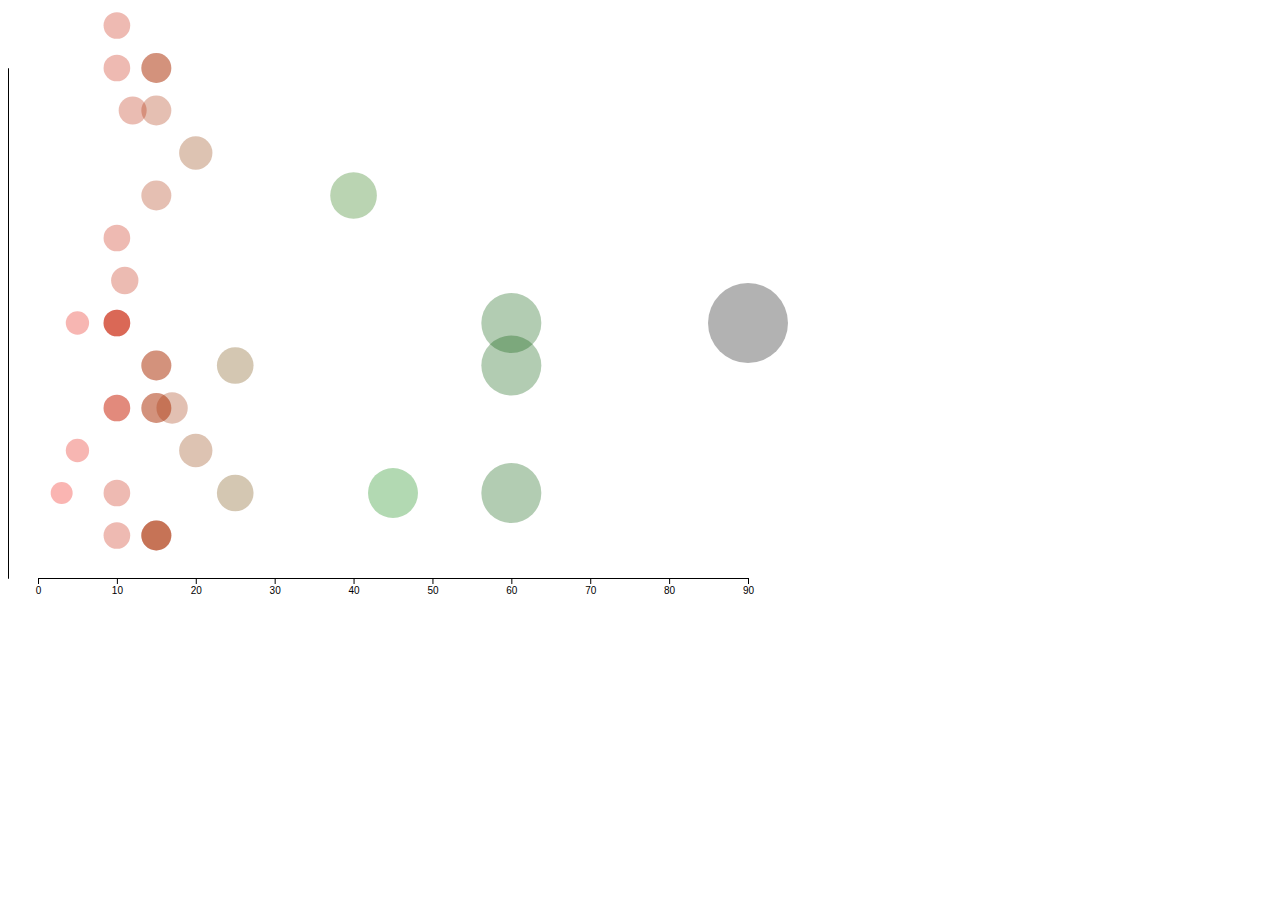
<file: index.html>
<!DOCTYPE html>
<html lang="en">
	<head>
		<meta charset="utf-8">
		<title>D3: Time axis, prettier</title>
		<script type="text/javascript" src="../d3.js"></script>
		<style type="text/css">
			/* No style rules here yet */	

			.axis path,
			.axis line{
				fill: none;
				stroke : black;
				shape-rendering: crispEd;
			}	
			.axis text{
				font-family: sans-serif;
				font-size: 11px;
				fill:red;
			}
		</style>
	</head>
	<body>
		<div id="working"></div>
		<script type="text/javascript">

		 d3.csv("inClassSurveyData.csv", function(data){
		 	drawWork(data)
		 })
		 
		 
		 function drawWork(data){
		  //console.log(data)
		 
		 var w = 800
		 var h = 600
		 var svg =d3.select("body")
		            .append("svg")
		            .attr("width",w)
		            .attr("height",h)           

		 var padding = 30
		 

		//create scale function
		 var xScale = d3.scaleLinear()
		                 .domain([0,90])
		                 .range([padding,w-padding*2])

         var yScale = d3.scaleLinear()
		                 .domain([0,12])
		                 .range([h-padding,padding*2])

		 var rScale = d3.scaleLinear()
		                 .domain([0,90])  
		                 .range([10,40])              
		 
		 var cScale = d3.scaleLinear()
		                 .domain([0,45,90])
		                 .range(["red","green","black"])


		 //define x axis
		 var xAxis = d3.axisBottom()
		               .scale(xScale); 

		 var yAxis = d3.axisLeft()
		               .scale(yScale);
		                                                 
		 
		 
		     svg.selectAll("circle")
		        .data(data)
		        .enter()
		        .append("circle")
		        .attr("cx", function(d,i){
					return xScale(d.work)
					//console,log("this is number"+1)
					//console.log(d)
					
		        	//console,log(d.commute)
		        })
				.attr("cy", function(d,i){
					return yScale(d.birth)
				}
			       
				)
				
				.attr("r",function(d,i){
					return rScale(d.work)
				})
				.style("fill",function(d,i){
					return cScale(d.work)
				})
				.style("opacity",.3)

				//define x asis
			 svg.append("g")
                .attr("work","axis")
                .attr("transform","translate(0,"+(h-padding)+")")
               
                .call(xAxis);


             svg.append("g")
                .attr("birth","axis")
                .attr("transform","translate("+padding+"),0)")
                .call(yAxis);


            }
       
             
			



			
		</script>
	</body>
</html>
</file>
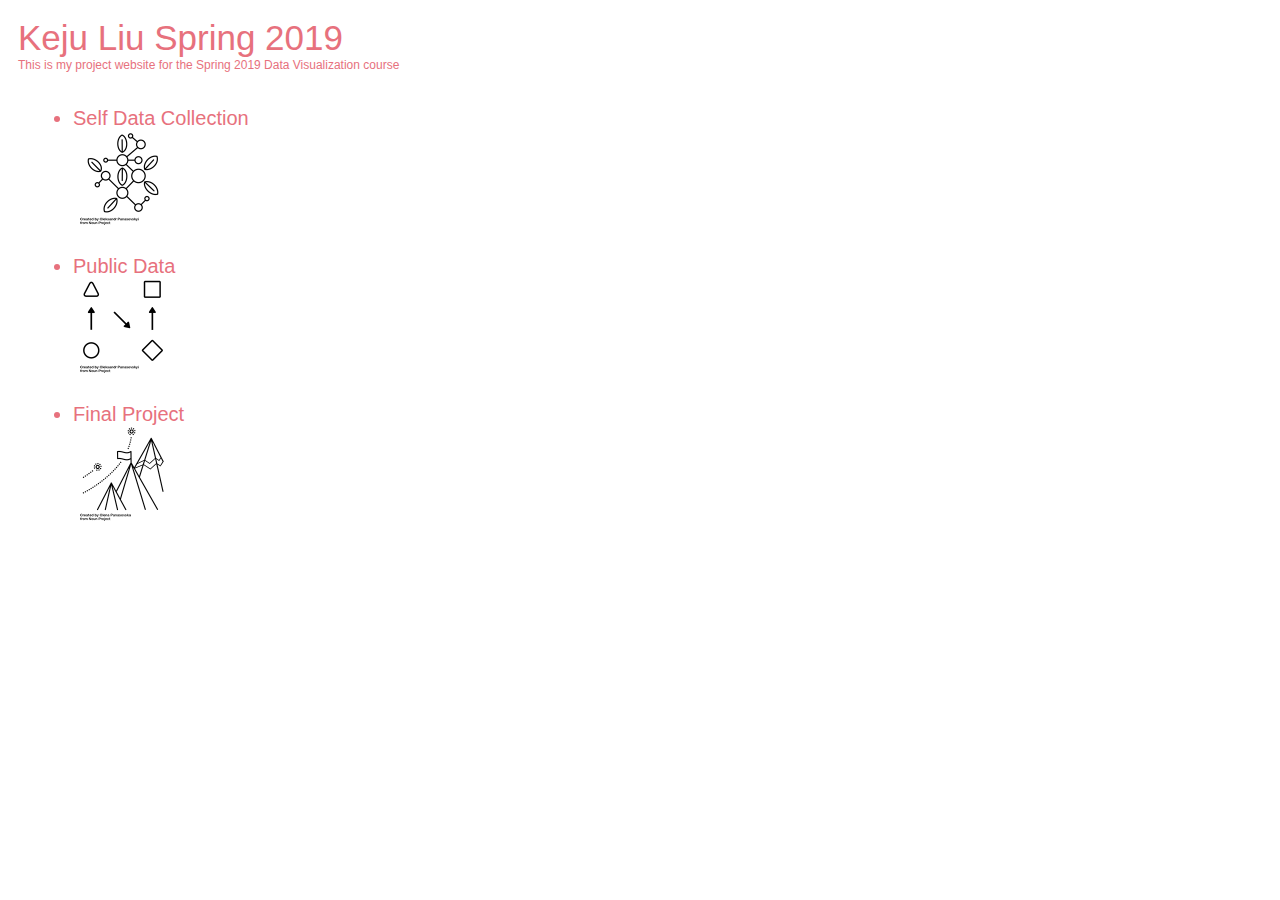
<file: 01_intro_web/index.html>
<!DOCTYPE html>
<html lang="en">
    <head>
        <meta charset="utf-8">
        <title>Keju DataVis</title>    
		<link rel="stylesheet" type="text/css" href="css/style.css">  
		  
    </head>
    <body>
       
       <div id="title">
       	        Keju Liu Spring 2019
       </div>
	   
	   <div id="subtitle">
	   	        This is my project website for the Spring 2019 Data Visualization course
	   </div>
	   
	   <div id="content">
	   	   <ul>
			   <li>Self Data Collection<br/>
				   <img src="img/1.png" style="width:100px;height:100px"></li>
			   <li>Public Data<br/>
				   <img src="img/2.png" style="width:100px;height:100px"></li>
			   <li>Final Project<br/>
				   <img src="img/3.png" style="width:100px;height:100px"></li>
		   </ul>
	   </div>
	   
    </body>
</html>
</file>
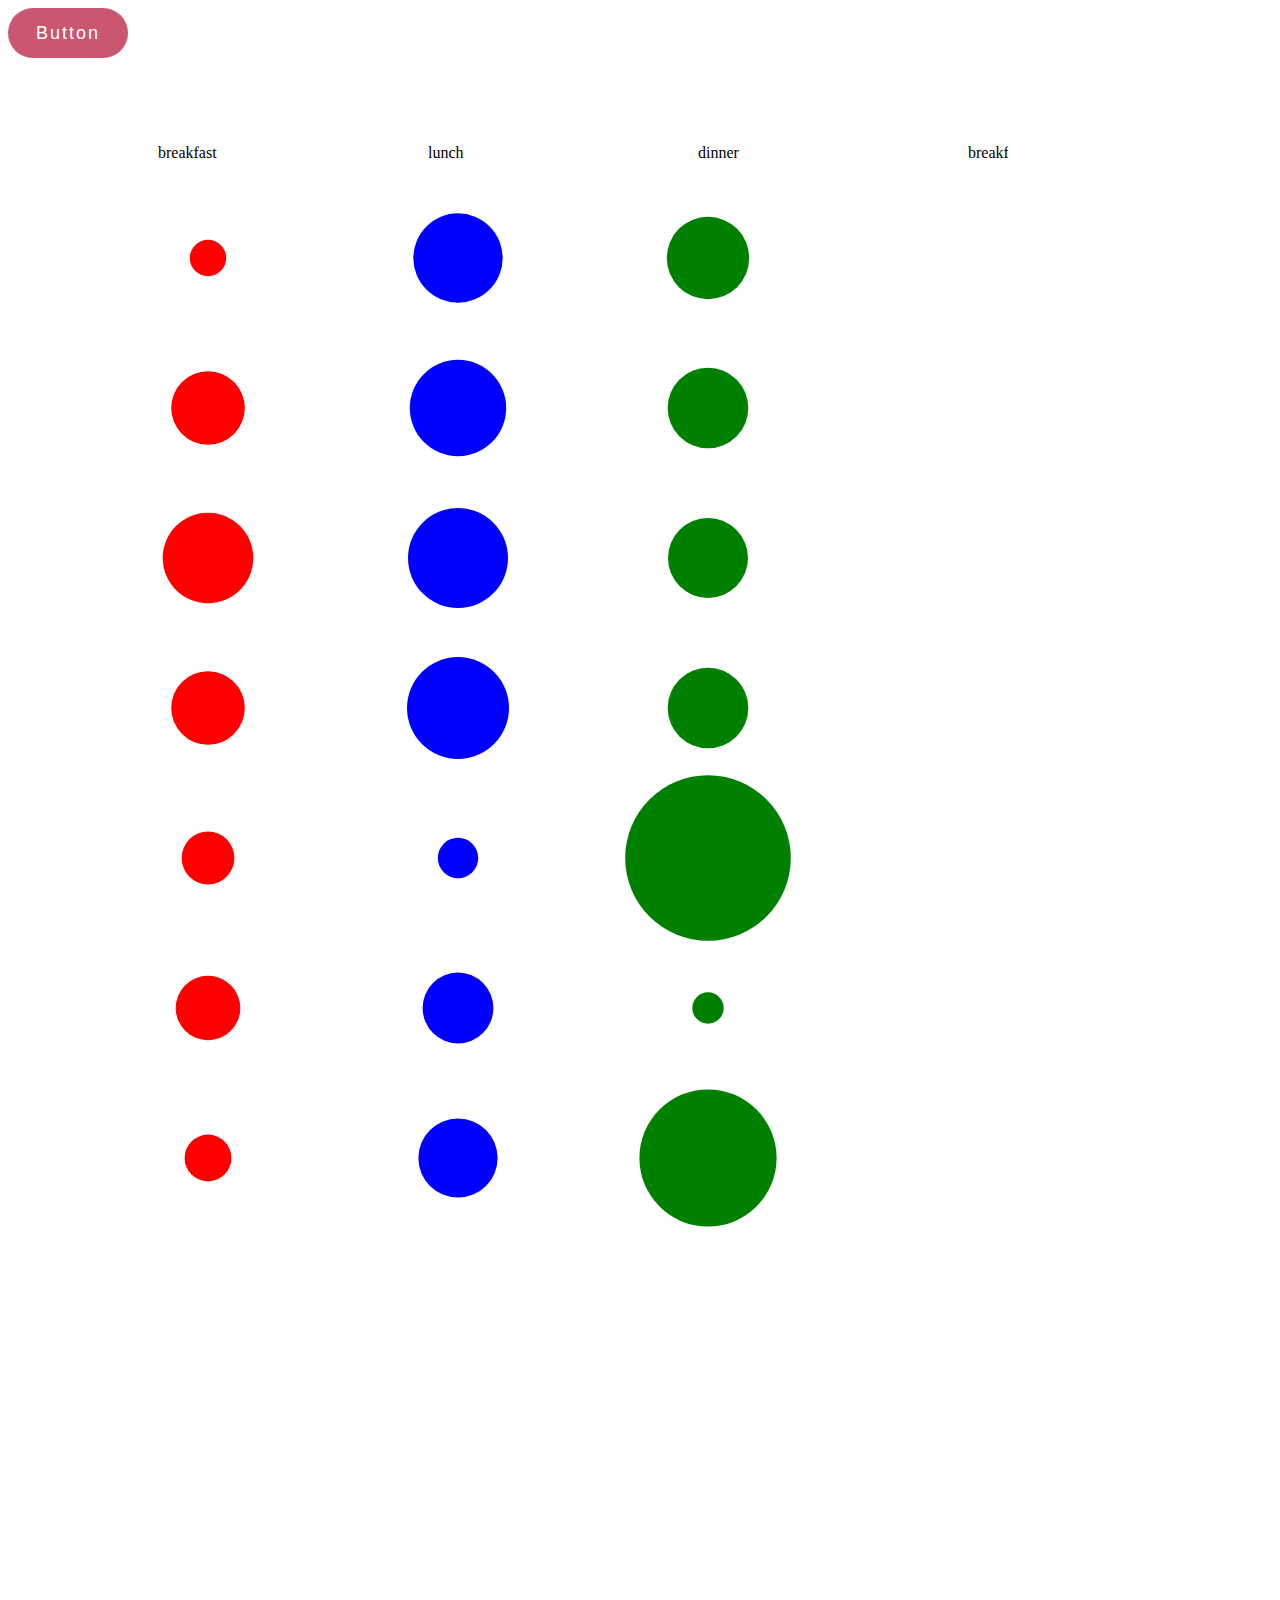
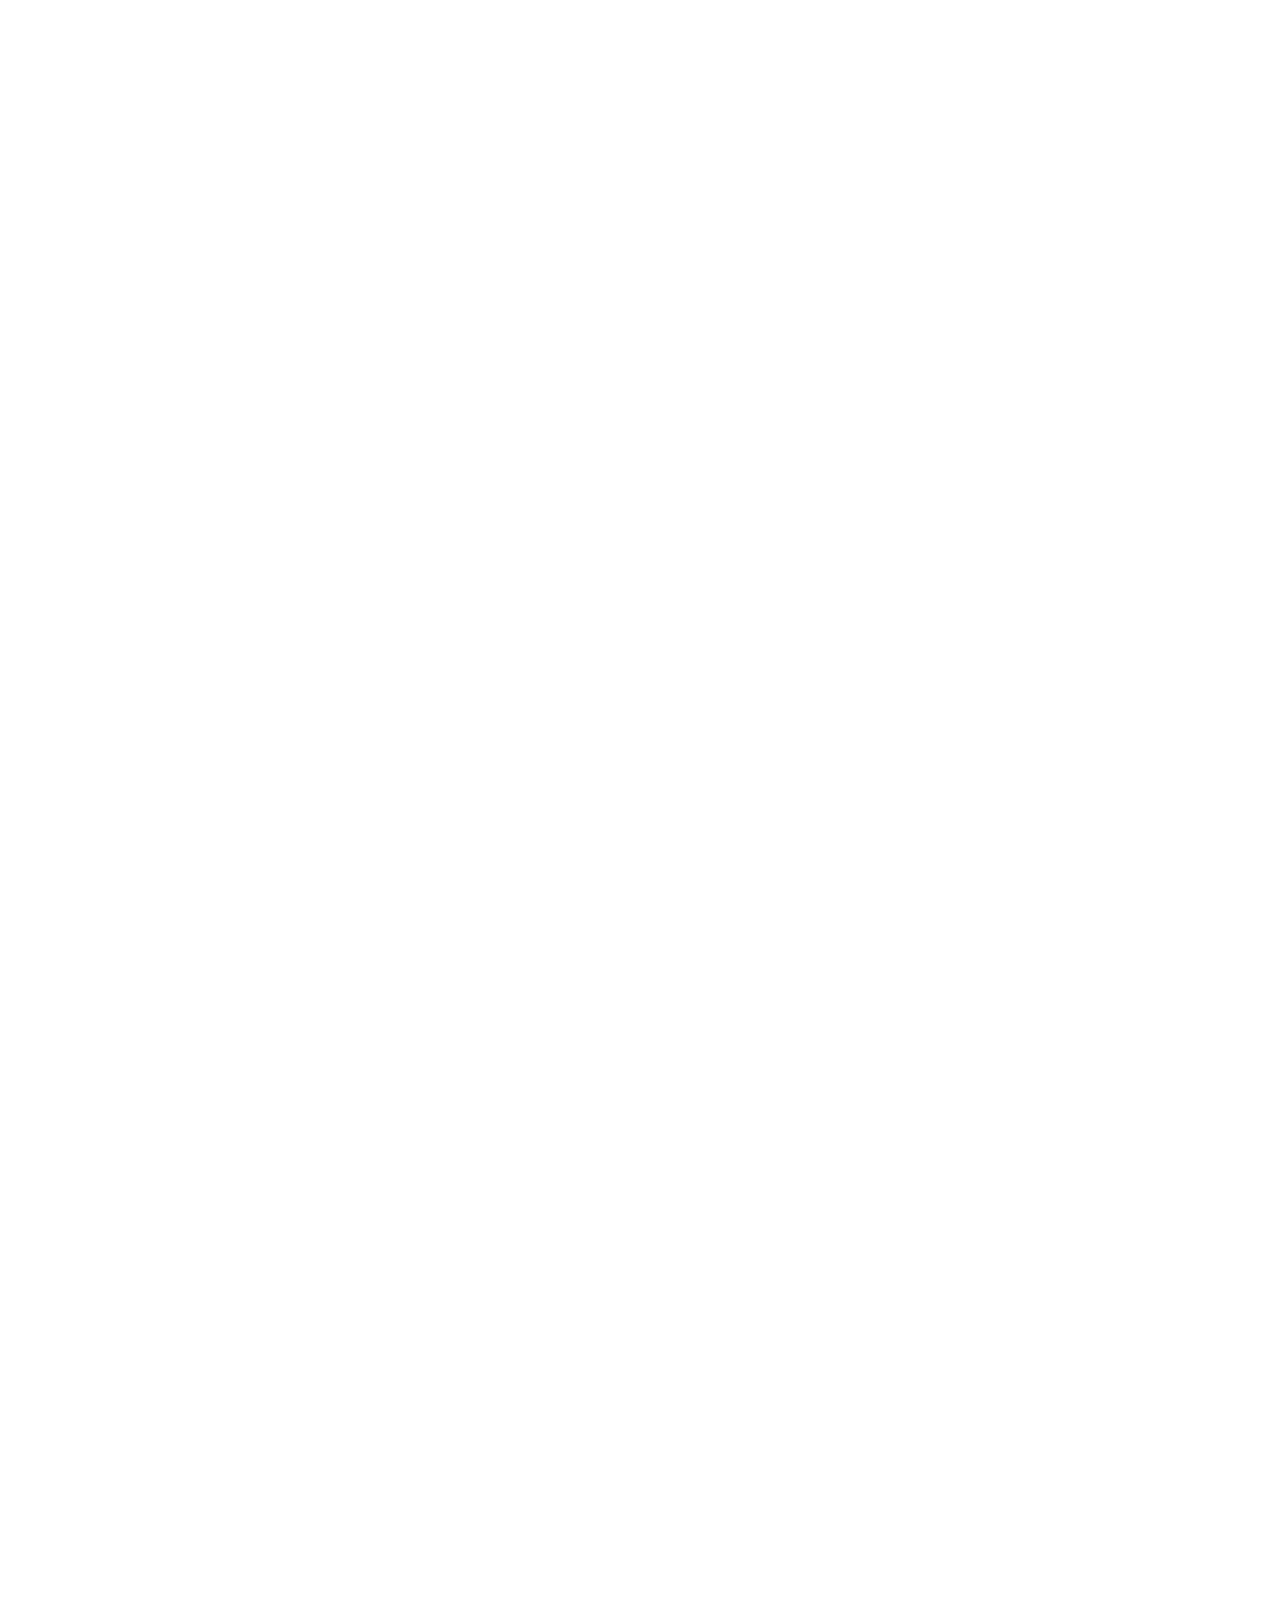
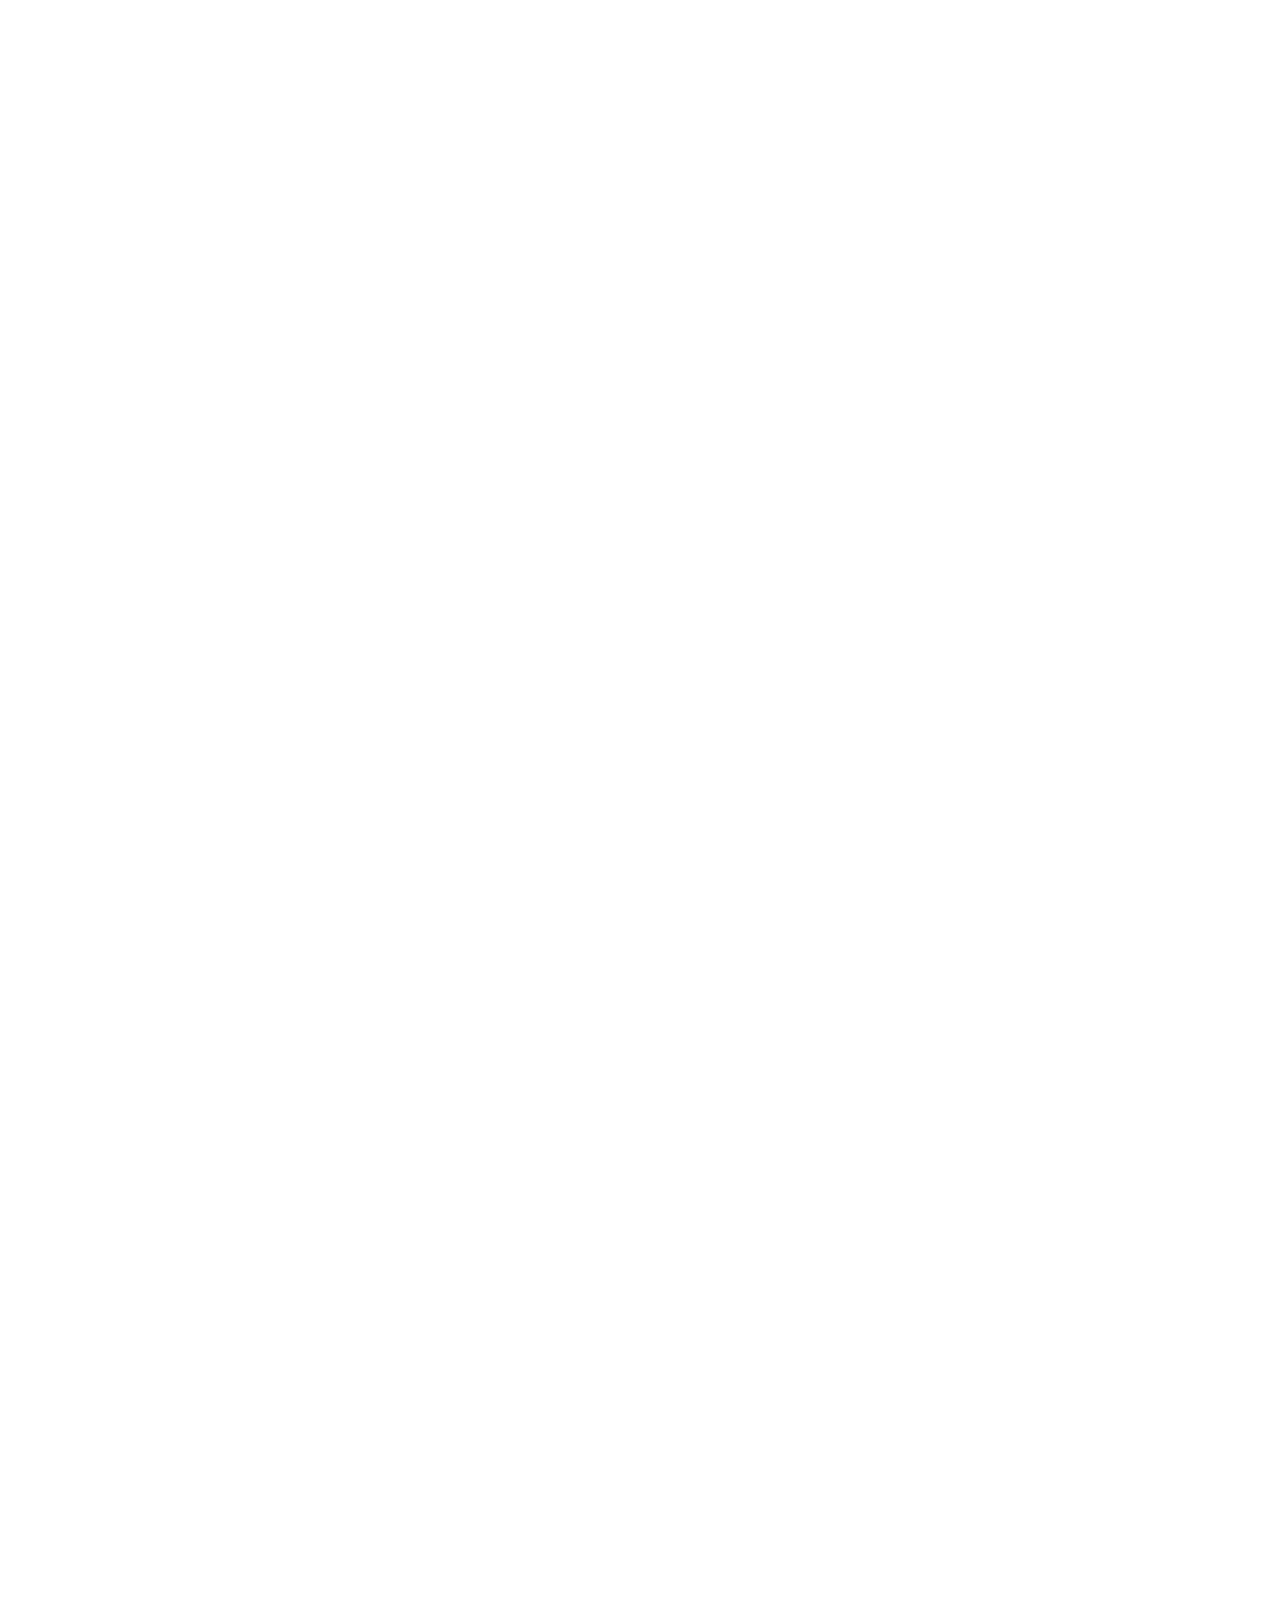
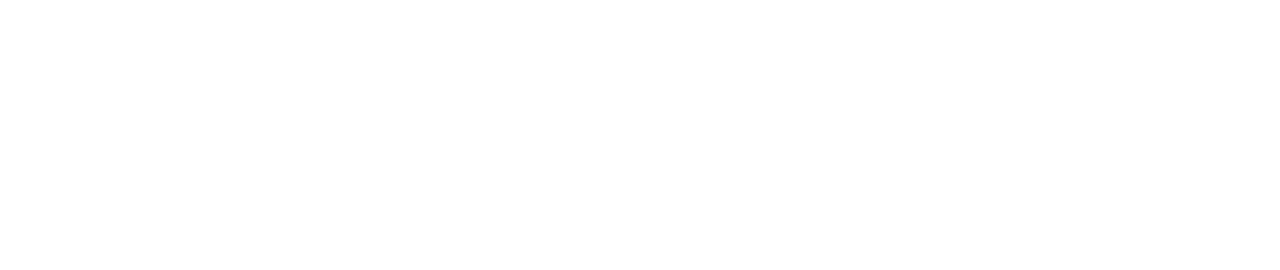
<file: assignment1/index.html>
<!DOCTYPE html>
   <html lang="en">
   	<head>
   		<meta charset="utf-8">
   		<title>D3: A simple scatterplot with value labels</title>
   		<script type="text/javascript" src="../d3.js"></script>
   		<style type="text/css">
		
			#button{
		        font-family:helvetica;
                font-size:18px;
                color:#ffffff;
                text-align:center;
                padding:15px;
                background-color:#ca5670;
                width:90px;
                height:20px;
                border-radius:40px;
                letter-spacing:2px;
                cursor:pointer;<a href="26 my assignment2 20190219 copy.html" id="" title="26 my assignment2 20190219 copy">26 my assignment2 20190219 copy</a>
			}
			  
     </style>

    </head>
    <body>
		<div id="button">Button</div>
		
		
        <script typ="text/javascript">
			var dataset = [[18.2,200,200],[44.7,450,200],[41.2,700,200],
		                   [36.8,200,350],[48.2,450,350],[40.3,700,350],
			               [45.3,200,500],[50,450,500],[40,700,500],
			               [36.8,200,650],[51,450,650],[40.3,700,650],
			               [26.4,200,800],[20.2,450,800],[82.8,700,800],
			               [32.3,200,950],[35.4,450,950],[15.7,700,950],
			               [23.4,200,1100],[39.6,450,1100],[68.6,700,1100],
		                   ];
			//console.log(dataset)
			
			var width =1000
			var height =5000
			
			var svg = d3.select("body")
			            .append("svg")
			            .attr("width",width)
			            .attr("height",height)
			
		    svg.selectAll("circle")
			   .data(dataset)
			   .enter()
			   .append("circle")
			   .attr("cx",function(d,i){
			   	return d[1]
			   })
			   .attr("cy",function(d,i){
				 return d[2]
			   })
			   .attr("r",function(d){
			   	return d[0]
			   })
			  
			   
			   .attr("fill",function(d,i){
			   				   if (d[1]<201){
			   				   	return "red"
			   				   }else if (d[1]<451){
			   					   return "blue"
			   				   }
			   					   else{
 									   return "green"
 								   }
			   				   })
			   
			svg.selectAll("text")
			   .data(dataset)
			   .enter()
			   .append("text")
               .text(function(d,i){
				   if (d[1]<201){
				   	return "breakfast"
				   }else if (d[1]<451){
					   return "lunch"
				   }
					   else{
				   	return "dinner"
				   }
               })
			   .attr("x",function(d,i){
			   			   	return i*270+150
			   			   })
			   .attr("y",height/50)
			

			    d3.select("#button")
	              .on("mouseover",function(){
	              	d3.select(this)
					  .transition()
					  .duration(1000)
					  .style("background-color", "#638ccc")
					  
			        d3.selectAll("circle")
				      .transition()
				      .duration(500)
				      .attr("cx",function(){
					    return Math.random()*width
				       })
				      .attr("cy",function(){
				      return Math.random()*width
				       })
	               })
				  .on("mouseout",function(){
				  	d3.select(this)
					  .transition()
					  .duration(500)
					  .style("background-color","#ca5670")
				  })




				      
		</script>
				  
				 
	</body>
</html>
</file>
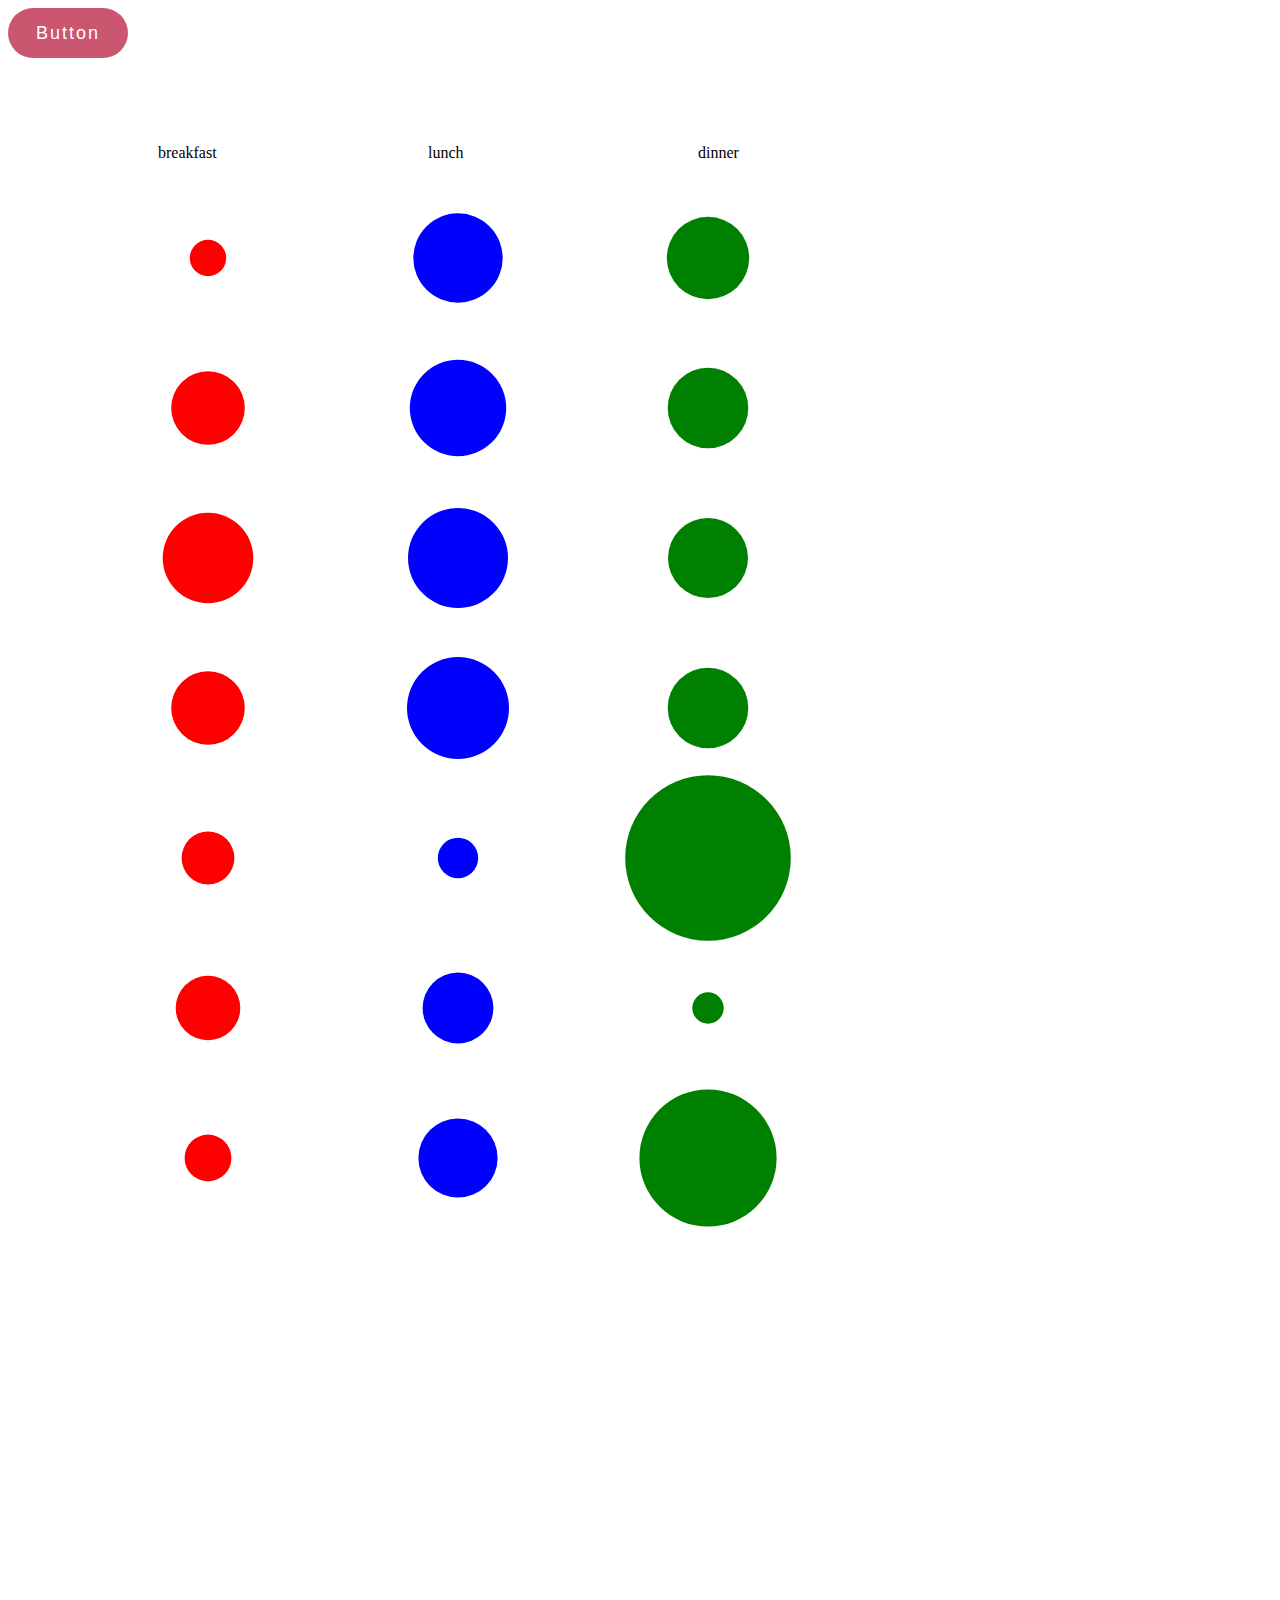
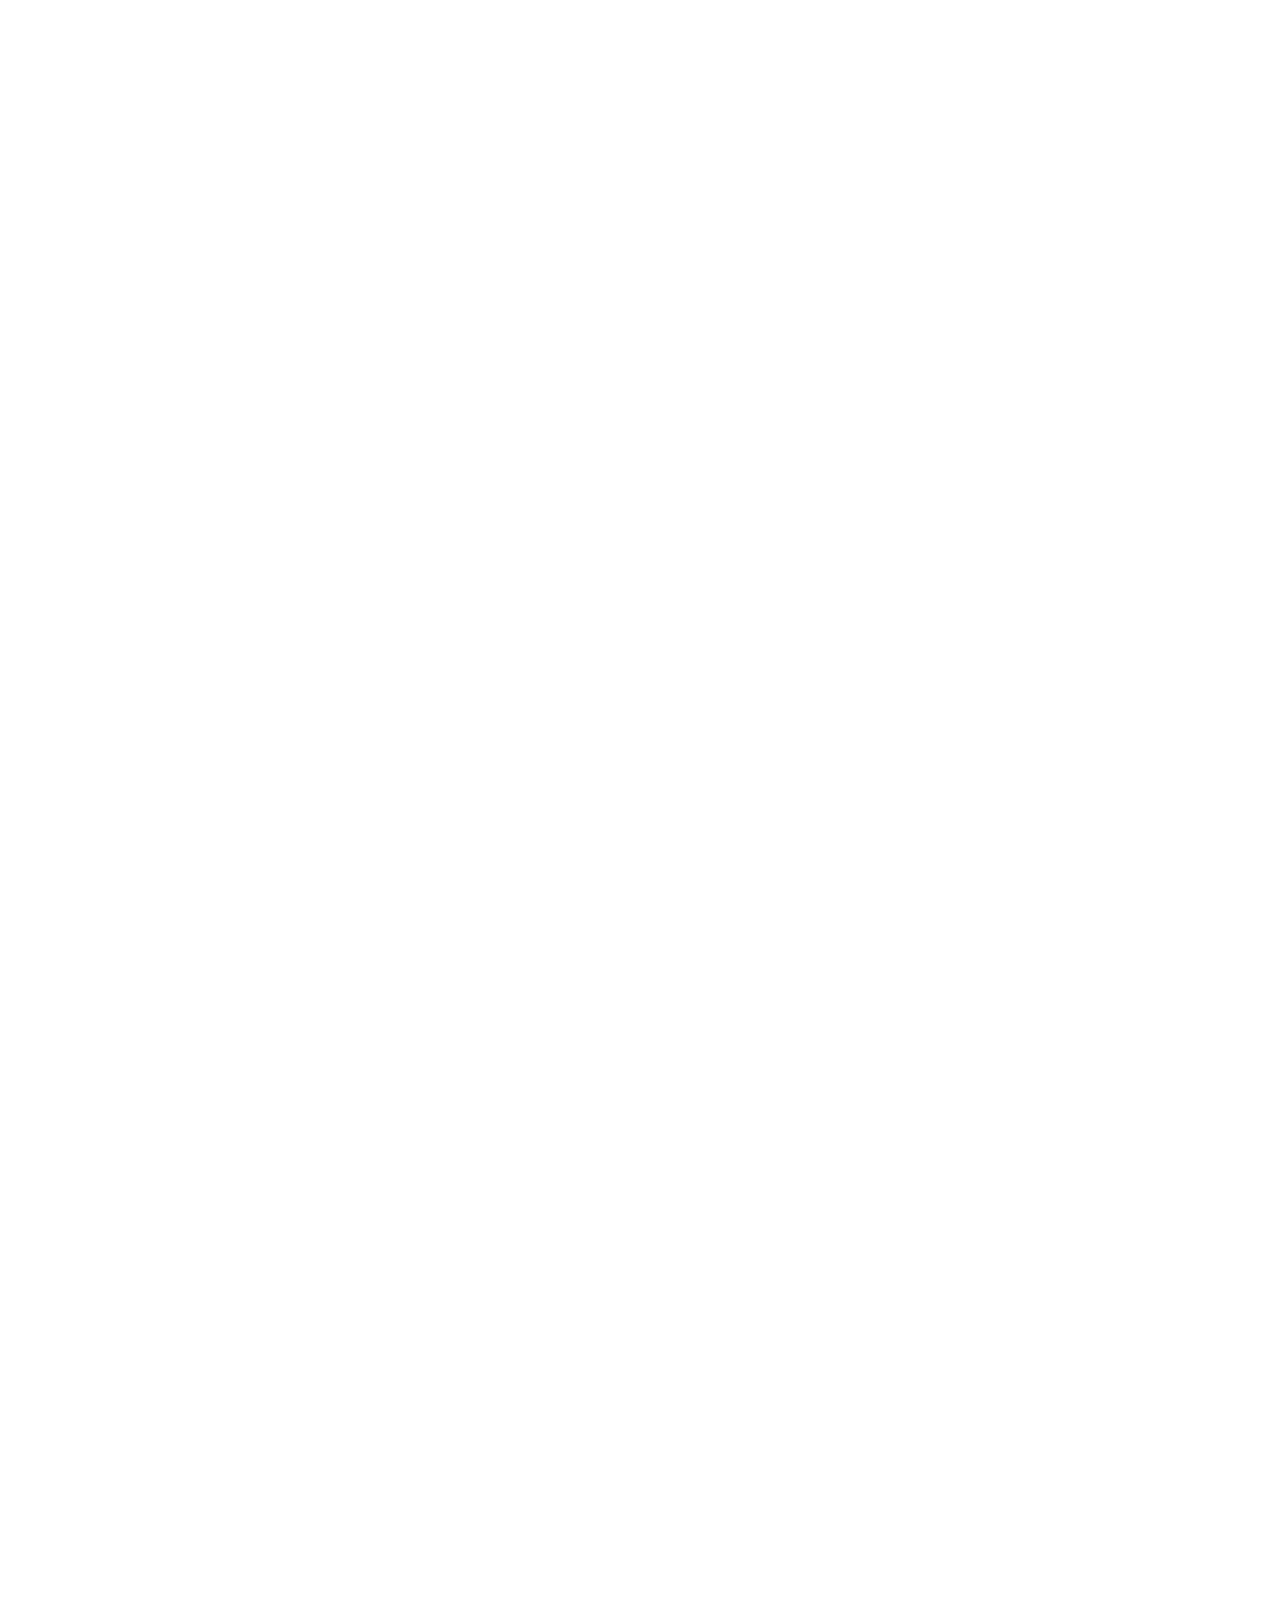
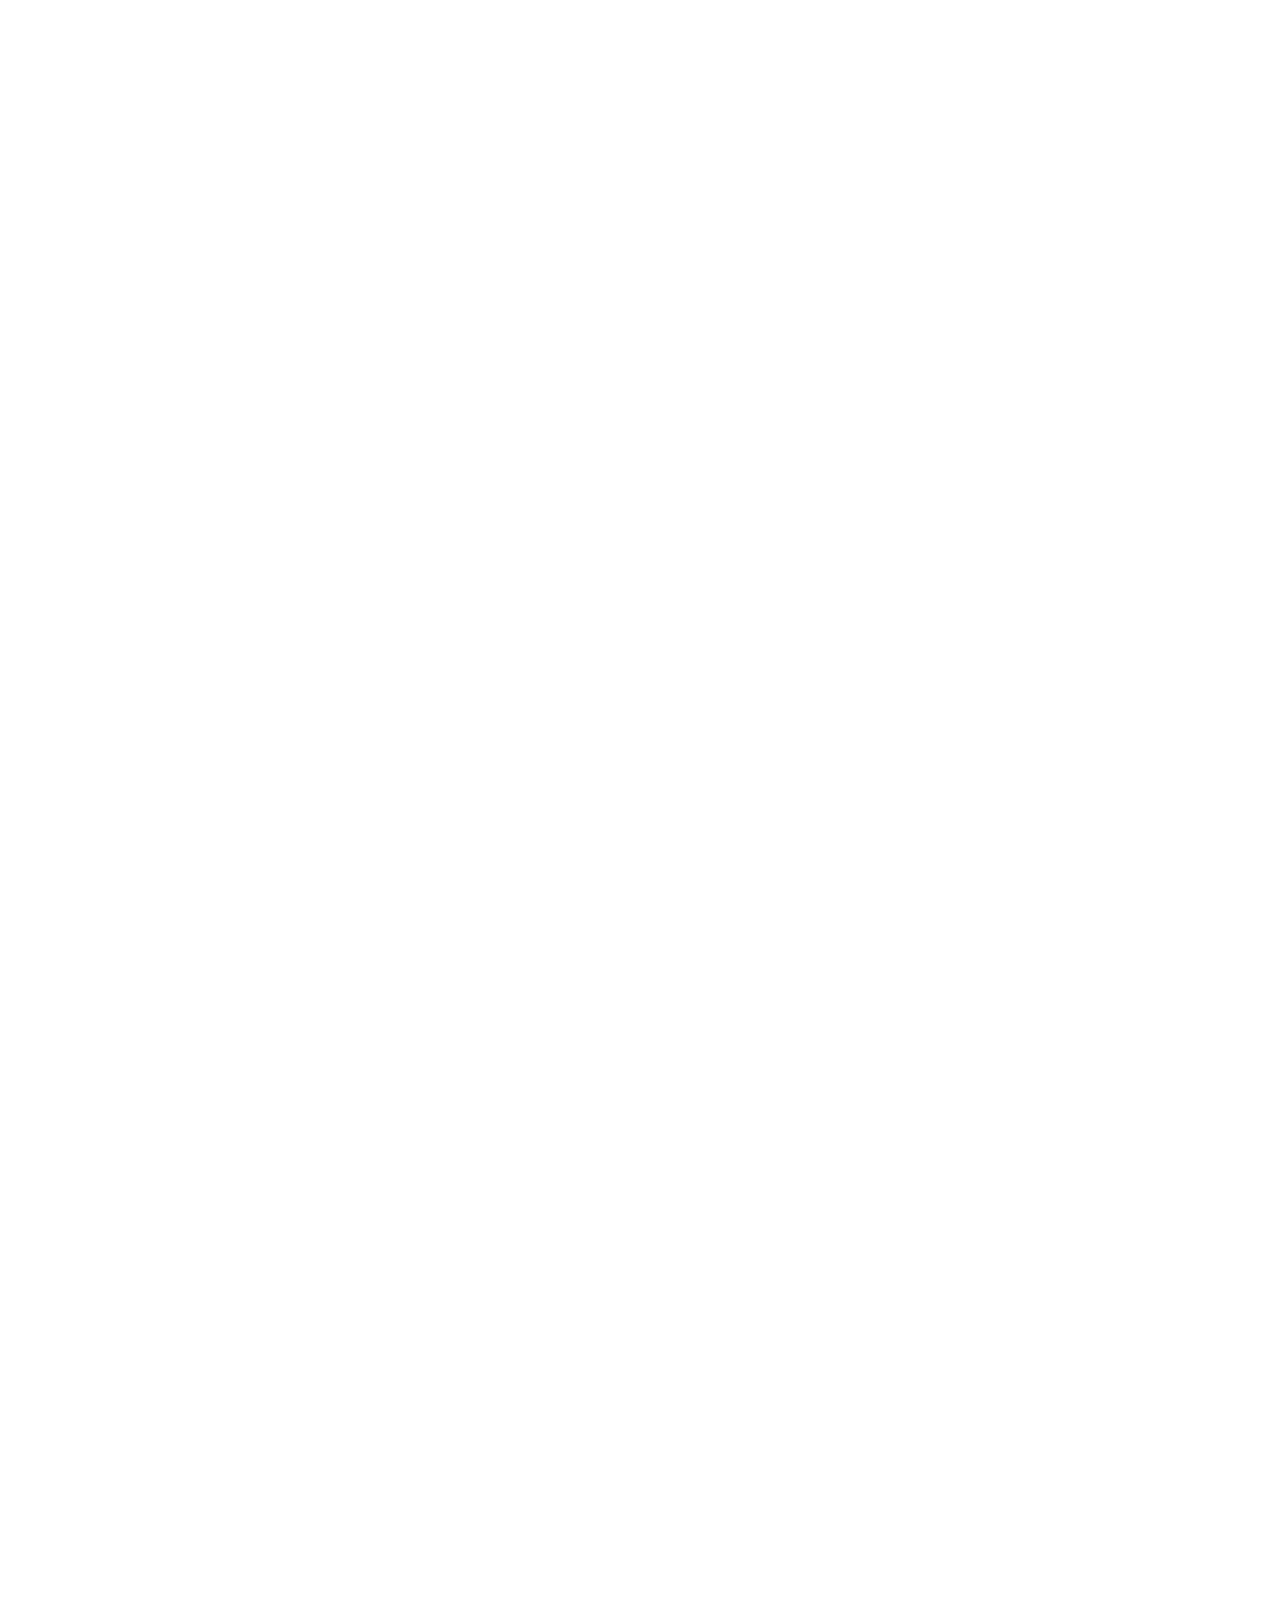
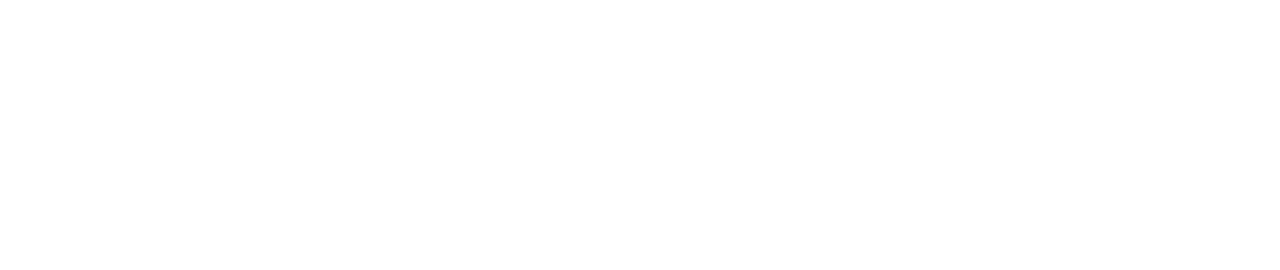
<file: ghpages/index.html>
<!DOCTYPE html>
   <html lang="en">
   	<head>
   		<meta charset="utf-8">
   		<title>D3: A simple scatterplot with value labels</title>
   		<script type="text/javascript" src="../d3.js"></script>
   		<style type="text/css">
		
			#button{
		        font-family:helvetica;
                font-size:18px;
                color:#ffffff;
                text-align:center;
                padding:15px;
                background-color:#ca5670;
                width:90px;
                height:20px;
                border-radius:40px;
                letter-spacing:2px;
                cursor:pointer;<a href="26 my assignment2 20190219 copy.html" id="" title="26 my assignment2 20190219 copy">26 my assignment2 20190219 copy</a>
			}
			  
     </style>

    </head>
    <body>
		<div id="button">Button</div>
		
		
        <script typ="text/javascript">
			var dataset = [[18.2,200,200],[44.7,450,200],[41.2,700,200],
		                   [36.8,200,350],[48.2,450,350],[40.3,700,350],
			               [45.3,200,500],[50,450,500],[40,700,500],
			               [36.8,200,650],[51,450,650],[40.3,700,650],
			               [26.4,200,800],[20.2,450,800],[82.8,700,800],
			               [32.3,200,950],[35.4,450,950],[15.7,700,950],
			               [23.4,200,1100],[39.6,450,1100],[68.6,700,1100],
		                   ];
			//console.log(dataset)
			
			var width =800
			var height =5000
			
			var svg = d3.select("body")
			            .append("svg")
			            .attr("width",width)
			            .attr("height",height)
			
		    svg.selectAll("circle")
			   .data(dataset)
			   .enter()
			   .append("circle")
			   .attr("cx",function(d,i){
			   	return d[1]
			   })
			   .attr("cy",function(d,i){
				 return d[2]
			   })
			   .attr("r",function(d){
			   	return d[0]
			   })
			  
			   
			   .attr("fill",function(d,i){
			   				   if (d[1]<201){
			   				   	return "red"
			   				   }else if (d[1]<451){
			   					   return "blue"
			   				   }
			   					   else{
 									   return "green"
 								   }
			   				   })
			   
			svg.selectAll("text")
			   .data(dataset)
			   .enter()
			   .append("text")
               .text(function(d,i){
				   if (d[1]<201){
				   	return "breakfast"
				   }else if (d[1]<451){
					   return "lunch"
				   }
					   else{
				   	return "dinner"
				   }
               })
			   .attr("x",function(d,i){
			   			   	return i*270+150
			   			   })
			   .attr("y",height/50)
			

			    d3.select("#button")
	              .on("mouseover",function(){
	              	d3.select(this)
					  .transition()
					  .duration(1000)
					  .style("background-color", "#638ccc")
					  
			        d3.selectAll("circle")
				      .transition()
				      .duration(500)
				      .attr("cx",function(){
					    return Math.random()*width
				       })
				      .attr("cy",function(){
				      return Math.random()*width
				       })
	               })
				  .on("mouseout",function(){
				  	d3.select(this)
					  .transition()
					  .duration(500)
					  .style("background-color","#ca5670")
				  })




				      
		</script>
				  
				 
	</body>
</html>
</file>
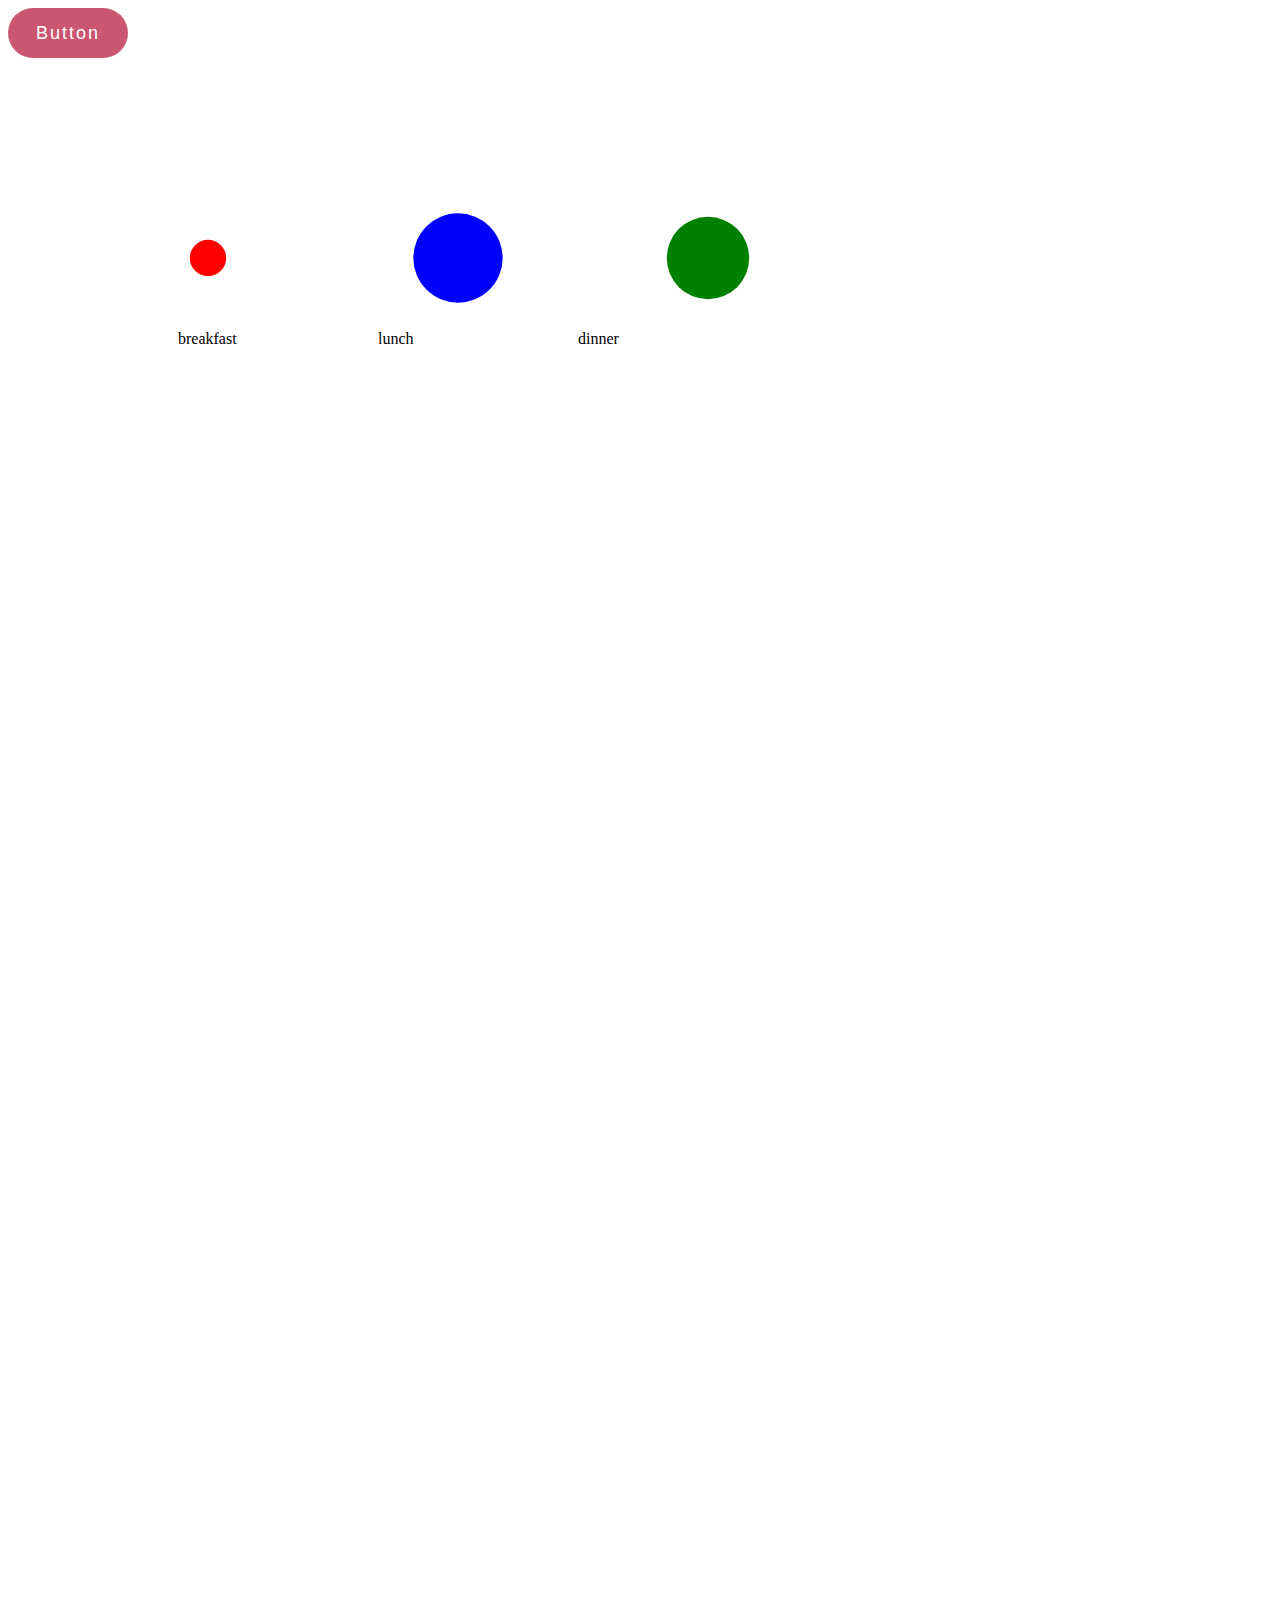
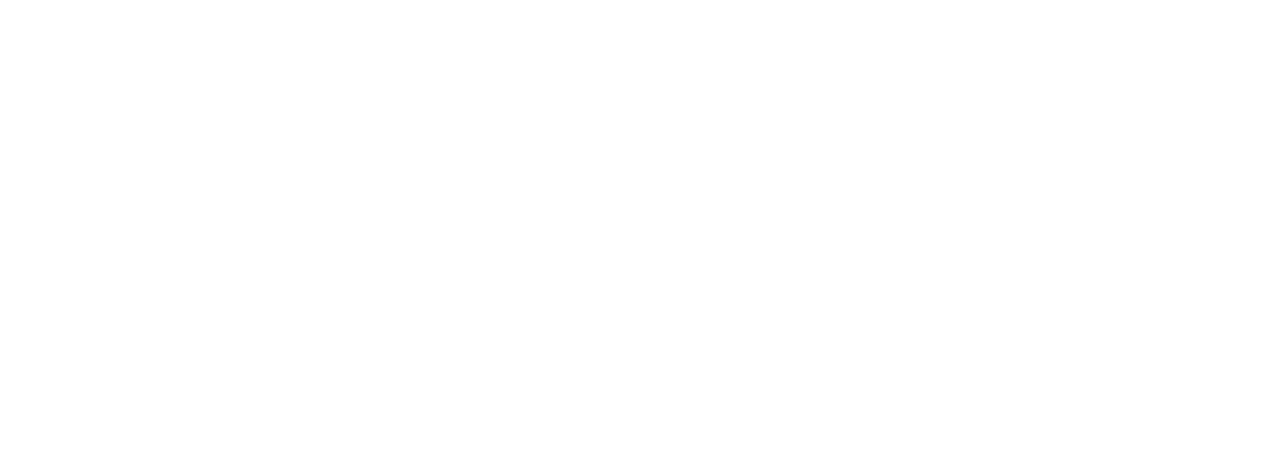
<file: scattered pots/index.html>
<!DOCTYPE html>
   <html lang="en">
   	<head>
   		<meta charset="utf-8">
   		<title>D3: A simple scatterplot with value labels</title>
   		<script type="text/javascript" src="../d3.js"></script>
   		<style type="text/css">
		
			#button{
		        font-family:helvetica;
                font-size:18px;
                color:#ffffff;
                text-align:center;
                padding:15px;
                background-color:#ca5670;
                width:90px;
                height:20px;
                border-radius:40px;
                letter-spacing:2px;
                cursor:pointer;
			}
			  
     </style>

    </head>
    <body>
		<div id="button">Button</div>
		
		
        <script typ="text/javascript">
			var dataset = [ 18.2,44.7,41.2];
			//console.log(dataset)
			
			var width =1000
			var height =2000
			// var padding = 30;
//
// var xScale = d3.scaleLinear()
// 					 .domain([0, d3.max(dataset, function(d) { return d[0]; })])
// 					 .range([padding, w - padding * 2]);
//
// var yScale = d3.scaleLinear()
// 					 .domain([0, d3.max(dataset, function(d) { return d[1]; })])
// 					 .range([h - padding, padding]);
			
			var svg = d3.select("body")
			            .append("svg")
			            .attr("width",width)
			            .attr("height",height)
			
		    svg.selectAll("circle")
			   .data(dataset)
			   .enter()
			   .append("circle")
			   .attr("cx",function(d,i){
			   	return i*250+200
			   })
			   .attr("cy",height/10)
			   .attr("r",function(d){
			   	return d
			   })
			   .attr("fill",function(d,i){
			   				   if (d<20){
			   				   	return "red"
			   				   }if (d>42){
			   					   return "blue"
			   				   }
			   					   else{
									   return "green"
								   }
			   				   })
			   
			svg.selectAll("text")
			   .data(dataset)
			   .enter()
			   .append("text")
               .text(function(d,i){
				   if (d<20){
				   	return "breakfast"
				   }if (d>42){
					   return "lunch"
				   }
					   else{
				   	return "dinner"
				   }
               })
			   .attr("x",function(d,i){
			   			   	return i*200+170
			   			   })
			   .attr("y",height/7)
			

			    d3.select("#button")
	              .on("mouseover",function(){
	              	d3.select(this)
					  .transition()
					  .duration(1000)
					  .style("background-color", "#638ccc")
					  
			        d3.selectAll("circle")
				      .transition()
				      .duration(500)
				      .attr("cx",function(){
					    return Math.random()*width
				       })
				      .attr("cy",function(){
				      return Math.random()*width
				       })
	               })
				  .on("mouseout",function(){
				  	d3.select(this)
					  .transition()
					  .duration(500)
					  .style("background-color","#ca5670")
				  }
			  )

			//On click, update with new data			
			d3.select("#button")
				.on("click", function() {

					//New values for dataset
					var dataset2 =[[50,20,6],[100,20,3],[150,20,9]];
					
					
					// var numValues = dataset.length;						 		//Count original length of dataset
// 					var maxRange = Math.random() * 1000;						//Max range of new values
// 					dataset = [];  						 				 		//Initialize empty array
// 					for (var i = 0; i < numValues; i++) {				 		//Loop numValues times
// 						var newNumber1 = Math.floor(Math.random() * maxRange);	//New random integer
// 						var newNumber2 = Math.floor(Math.random() * maxRange);	//New random integer
// 						dataset.push([newNumber1, newNumber2]);					//Add new number to array
// 					}

					//Update scale domains
					// xScale.domain([0, d3.max(dataset2, function(d) { return d[0]; })]);
// 					yScale.domain([0, d3.max(dataset2, function(d) { return d[1]; })]);

					//Update all circles
					svg.selectAll("circle")
					   .data(dataset)
					   .transition()
					   .duration(1000)
					   .on("start", function() {
						   d3.select(this)
						     .attr("fill", "magenta")
						     .attr("r", 7);
					   })
					   .attr("cx", function(d) {
					   		return xScale(d[0]);
					   })
					   .attr("cy", function(d) {
					   		return yScale(d[1]);
					   })
					   .transition()
					   .duration(1000)
					   .attr("fill", "black")
					   .attr("r", 2);

					//Update X axis
					svg.select(".x.axis")
				    	.transition()
				    	.duration(1000)
						.call(xAxis);

					//Update Y axis
					svg.select(".y.axis")
				    	.transition()
				    	.duration(1000)
						.call(yAxis);

				});
				  
				      
		</script>
				  
				  <script typ="text/javascript">
				 	 // var dataset2 =[[50,20,6],[100,20,3],[150,20,9]
// 				 	 ];
// 				 			var width =300
// 				 			var height =300
//
// 				 			var svg = d3.select("body")
// 				 			            .append("svg")
// 				 			            .attr("width",width)
// 				 			            .attr("height",height)
//
// 				                    svg.selectAll("circle")
// 				                       .data(dataset2)
// 				                       .enter()
// 				                       .append("circle")
// 				                       .attr("cx",function(d){
// 				                  	   return d[0]
// 				                      })
// 				                      .attr("cy",height/2)
// 				                      .attr("r",function(d,i){
// 				 						 return d[2]
// 				                      })
                    
			 				 	 // var dataset3 =[[50,20,5.3],[100,20,33],[150,20,3],[150,20,4]
// 			 				 	 ];
                                    // var dataset4=[[50,20,4.2],[100,20,10],[150,20,10.5],[150,20,10.5],[150,20,6]];
   
								// //On click, update with new data
// 								d3.select("p")
// 									.on("click", function() {
//
// 										//New values for dataset
// 										var numValues = dataset.length;						 		//Count original length of dataset
// 										var maxRange = Math.random() * 1000;						//Max range of new values
// 										dataset = [];  						 				 		//Initialize empty array
// 										for (var i = 0; i < numValues; i++) {				 		//Loop numValues times
// 											var newNumber1 = Math.floor(Math.random() * maxRange);	//New random integer
// 											var newNumber2 = Math.floor(Math.random() * maxRange);	//New random integer
// 											dataset.push([newNumber1, newNumber2]);					//Add new number to array
// 										}
//
// 										//Update scale domains
// 										xScale.domain([0, d3.max(dataset, function(d) { return d[0]; })]);
// 										yScale.domain([0, d3.max(dataset, function(d) { return d[1]; })]);
//
// 										//Update all circles
// 										svg.selectAll("circle")
// 										   .data(dataset)
// 										   .transition()
// 										   .duration(1000)
// 										   .on("start", function() {
// 											   d3.select(this)
// 											     .attr("fill", "magenta")
// 											     .attr("r", 7);
// 										   })
// 										   .attr("cx", function(d) {
// 										   		return xScale(d[0]);
// 										   })
// 										   .attr("cy", function(d) {
// 										   		return yScale(d[1]);
// 										   })
// 										   .transition()
// 										   .duration(1000)
// 										   .attr("fill", "black")
// 										   .attr("r", 2);
//
// 										//Update X axis
// 										svg.select(".x.axis")
// 									    	.transition()
// 									    	.duration(1000)
// 											.call(xAxis);
//
// 										//Update Y axis
// 										svg.select(".y.axis")
// 									    	.transition()
// 									    	.duration(1000)
// 											.call(yAxis);
//
// 									});

						   
			
				   
						   
			

				 			    d3.select("#button")
				 	              .on("mouseover",function(){
				 	              	d3.select(this)
				 					  .transition()
				 					  .duration(1000)
				 					  .style("background-color", "#638ccc")
					  
				 			        d3.selectAll("circle")
				 				      .transition()
				 				      .duration(500)
				 				      .attr("cx",function(d){
				 						  return Math.random()*width
				 				       })
				 				      .attr("cy",function(d){
				 						  return Math.random()*width
				 				       })
				 	               })
				 				  .on("mouseout",function(){
				 				  	d3.select(this)
				 					  .transition()
				 					  .duration(500)
				 					  .style("background-color","#ca5670")
				 				  })

				  
				      
				 		</script>
	</body>
</html>
</file>
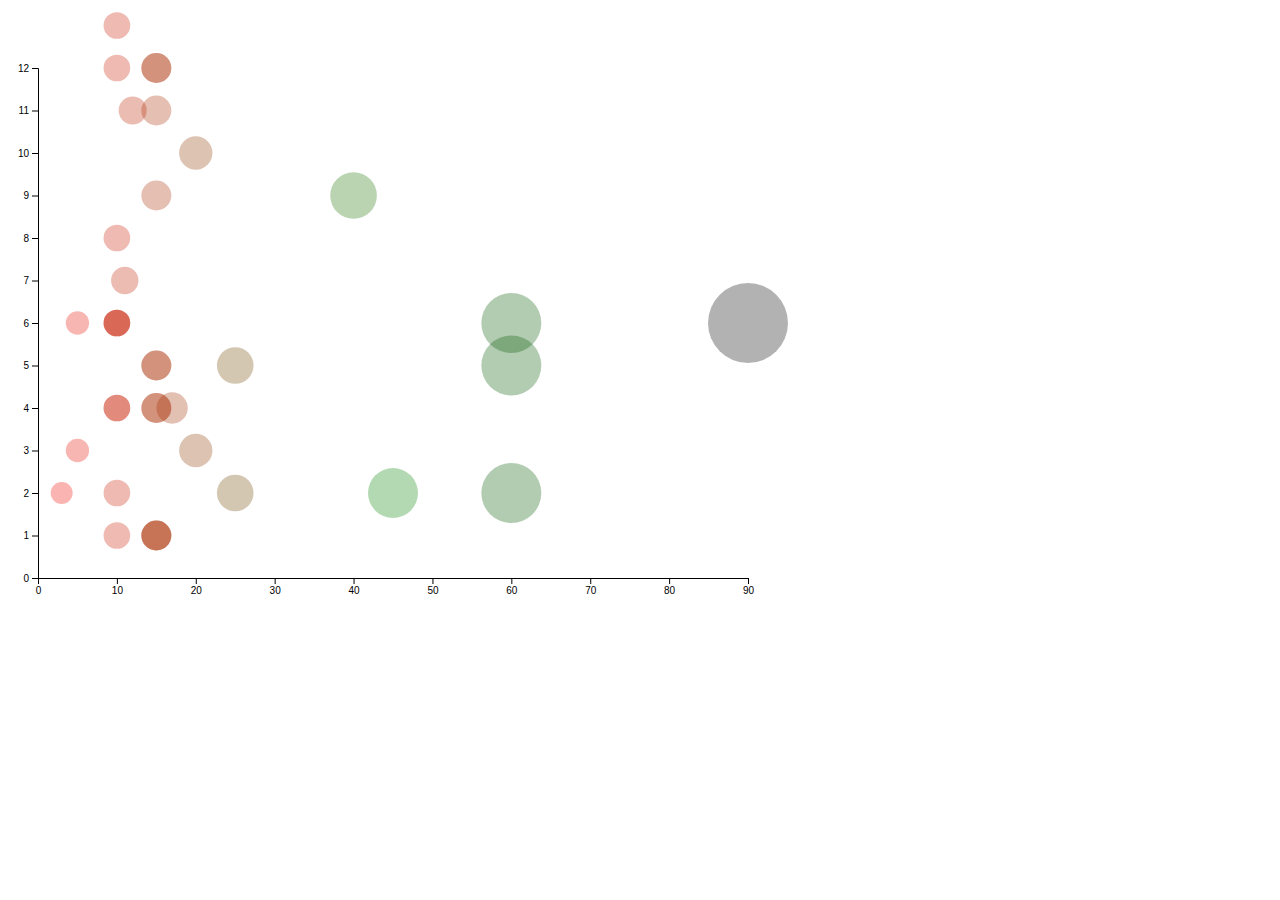
<file: 190222inclass.html>
<!DOCTYPE html>
<html lang="en">
	<head>
		<meta charset="utf-8">
		<title>D3: Time axis, prettier</title>
		<script type="text/javascript" src="../d3.js"></script>
		<style type="text/css">
			/* No style rules here yet */	

			.axis path,
			.axis line{
				fill: none;
				stroke : black;
				shape-rendering: crispEd;
			}	
			.axis text{
				font-family: sans-serif;
				font-size: 11px;
				fill:red;
			}
		</style>
	</head>
	<body>
		<div id="working"></div>
		<script type="text/javascript">

		 d3.csv("inClassSurveyData.csv", function(data){
		 	drawWork(data)
		 })
		 
		 
		 function drawWork(data){
		  //console.log(data)
		 
		 var w = 800
		 var h = 600
		 var svg =d3.select("body")
		            .append("svg")
		            .attr("width",w)
		            .attr("height",h)           

		 var padding = 30
		 

		//create scale function
		 var xScale = d3.scaleLinear()
		                 .domain([0,90])
		                 .range([padding,w-padding*2])

         var yScale = d3.scaleLinear()
		                 .domain([0,12])
		                 .range([h-padding,padding*2])

		 var rScale = d3.scaleLinear()
		                 .domain([0,90])  
		                 .range([10,40])              
		 
		 var cScale = d3.scaleLinear()
		                 .domain([0,45,90])
		                 .range(["red","green","black"])


		 //define x axis
		 var xAxis = d3.axisBottom()
		               .scale(xScale); 

		 var yAxis = d3.axisLeft()
		               .scale(yScale);
		                                                 
		 
		 
		     svg.selectAll("circle")
		        .data(data)
		        .enter()
		        .append("circle")
		        .attr("cx", function(d,i){
					return xScale(d.work)
					//console,log("this is number"+1)
					//console.log(d)
					
		        	//console,log(d.commute)
		        })
				.attr("cy", function(d,i){
					return yScale(d.birth)
				}
			       
				)
				
				.attr("r",function(d,i){
					return rScale(d.work)
				})
				.style("fill",function(d,i){
					return cScale(d.work)
				})
				.style("opacity",.3)

				//define x asis
			 svg.append("g")
                .attr("work","axis")
                .attr("transform","translate(0,"+(h-padding)+")")
               
                .call(xAxis);


             svg.append("g")
                .attr("birth","axis")
                .attr("transform","translate("+padding+")",0)
                .call(yAxis);


            }
       
             
			



			
		</script>
	</body>
</html>
</file>
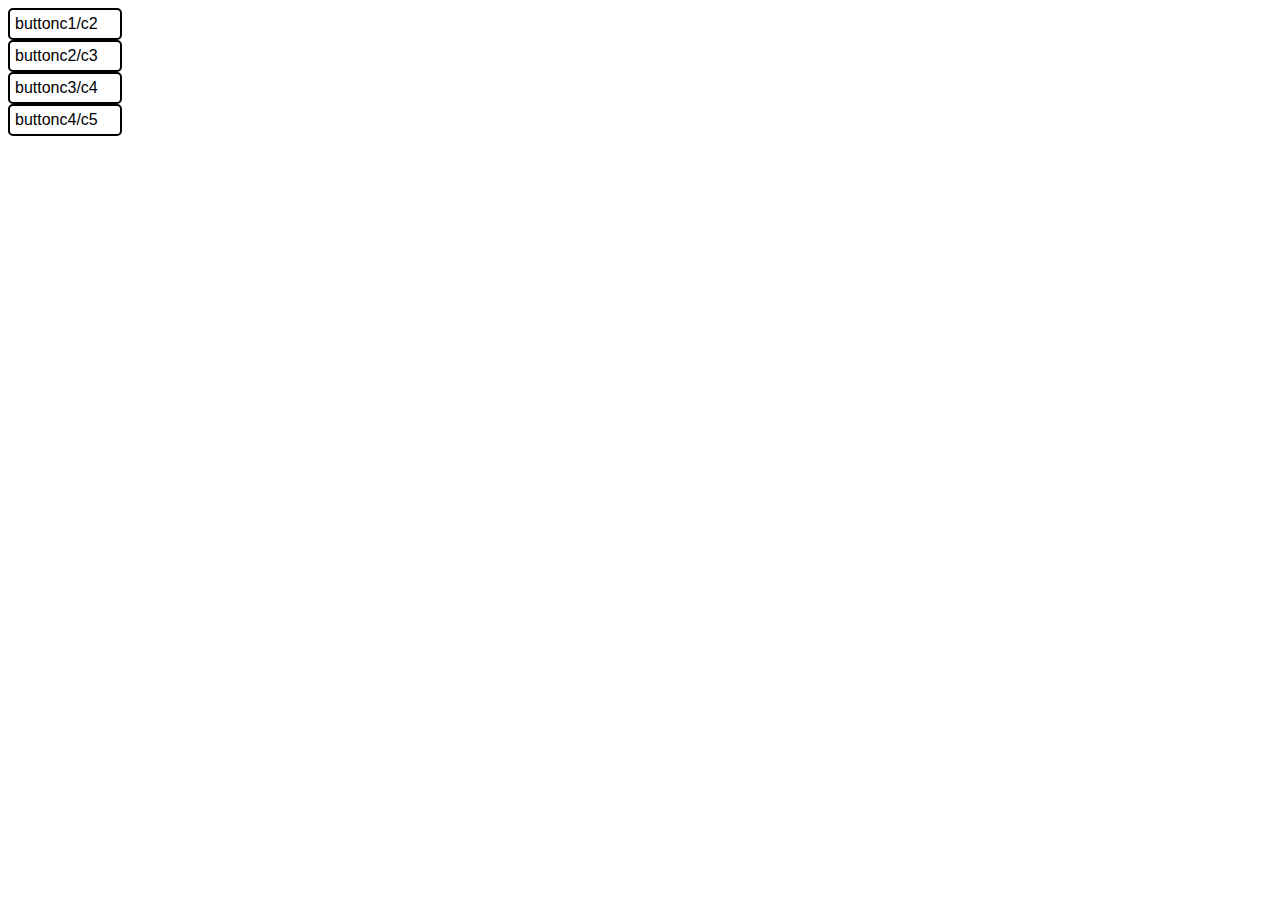
<file: 30_4_inclass_transform_w_button.html>
<!DOCTYPE html>
<html lang="en">
	<head>
		<meta charset="utf-8">
		<title>data manipulation</title><!-- make your own with https://www.favicon.cc/-->
        <link href="../favicon.ico" rel="shortcut icon" type="image/x-icon" />
		<script type="text/javascript" src="https://d3js.org/d3.v5.min.js"></script>
		<style type="text/css">
            body{font-family:helvetica;}
            #button1{border:2px solid #000; border-radius:5px;padding:5px;width:100px;}
            #button2{border:2px solid #000; border-radius:5px;padding:5px;width:100px;}
            #button3{border:2px solid #000; border-radius:5px;padding:5px;width:100px;}
            #button4{border:2px solid #000; border-radius:5px;padding:5px;width:100px;}
            #chart1{padding:10px;}
		</style>
	</head>
    <div id="button1">buttonc1/c2</div>
    <div id="button2">buttonc2/c3</div>
    <div id="button3">buttonc3/c4</div>
    <div id="button4">buttonc4/c5</div>
    

    <div id="chart1"></div>
	<body>
		<script type="text/javascript"> 
            //added a button above in the html
            //already had some css in the head section to style button
            //SCROLL TO THE BOTTOM FOR YOUR HOMEWORK
            d3.csv("transform_dataset.csv")
            .then(function(data){
                
                //below we call the chart 5 times, each with a different column, and we will see 5 charts, 1 for each column
                drawChart(data,"c1")
                
                //here we select the button
                d3.select("#button1")
                .on("click",function(){//when it is clicked
                    updateChart(data,"c2")//we update the data in the chart to column c2
                })
                d3.select("#button2")
                  .on("click",function(){
                    updateChart(data,"c3")
                  })
                d3.select("#button3")
                  .on("click",function(){
                    updateChart(data,"c4")
                  })
                d3.select("#button4")
                  .on("click",function(){
                    updateChart(data,"c5")
                  })
            })
            .catch(function(error){ console.log("error")})
            
            //this function with drawing code is the same all the way through
            function drawChart(data,column){
                var w = 500
                var h = 500
                var padding = 20
                
                var svg = d3.select("#chart1")
                            .append("svg")
                            .attr("width",w+padding*3)
                            .attr("height",h+padding*3)
                
                var xScale = d3.scaleBand().domain(["brooklyn","manhattan","bronx","queens","staten_island"]).range([0,w-padding])
                var xAxis = d3.axisBottom()
                    .scale(xScale)
                svg.append("g")
    				.attr("class", "axis")
                    .attr("transform", "translate("+padding*2+"," + (h+padding) + ")")
                    .call(xAxis);
                var yScale = d3.scaleLinear().domain([0,100]).range([h,0])
                var yAxis = d3.axisLeft()
                    .scale(yScale)    
                svg.append("g")
                    .attr("class", "axis")
    				.attr("transform", "translate("+padding*2+","+padding+")")
    				.call(yAxis); 

                var cScale = d3.scaleLinear()
                               .domain([0,50,100])
                               .range(["white","red","black"])


                svg.selectAll("circle")
                    .data(data)
                    .enter()
                    .append("circle")
                    .attr("cy",function(d){
                        return yScale(d[column])
                    })
                    .attr("cx",function(d,i){
                        return xScale(d.borough)+padding*4
                    })
                    .attr("r",5)
                    .style("fill",function(d,i){
                        return cScale(d[column])
                    })
                
                svg.selectAll(".label")
                    .data(data)
                    .enter()
                    .append("text")
                    .attr("class","label")
                    .text(function(d){
                        return d[column]})
                    .attr("y",function(d){
                        return yScale(d[column])-8
                    })
                    .attr("x",function(d,i){
                        return xScale(d.borough)+padding*3
                    })
                }
                
                
                //START PAYING ATTENTION HERE
                //new function for updating the data column
                //a second function updating the data, the same as above making the circles 
                //but instead of appending new bars, we select the existing and transform those.    
                function updateChart(data,column){
                    var w = 500
                    var h = 500
                    var padding = 20
                    var yScale = d3.scaleLinear().domain([0,100]).range([h,0])
                    var xScale = d3.scaleBand().domain(["brooklyn","manhattan","bronx","queens","staten_island"]).range([0,w])
                    var cScale = d3.scaleLinear()
                               .domain([0,50,100])
                               .range(["white","red","black"])
                
                    d3.selectAll("circle")
                            .data(data)//data
                            .transition()//transition, starting it here
                            .duration(1000)//we are changing the circles over 1 second.
                            .attr("cy",function(d){
                                return yScale(d[column])//we are using a new column dictated by what you pass in when you call the function
                            })
                            .attr("cx",function(d,i){
                                return xScale(d.borough)+padding*4//still catagorized by borough
                            })
                            .style("fill",function(d,i){
                        return cScale(d[column])
                    })

                        
                    d3.selectAll(".label")
                        .data(data)
                            .transition()
                            .duration(1000)
                            .text(function(d){
                                return d[column]})
                            .attr("y",function(d){
                                return yScale(d[column])-8
                            })
                            .attr("x",function(d,i){
                                return xScale(d.borough)+padding*3
                            })
                    }
        //you will notice there is a lot of repetitiveness in the code, we will address that later. For now we write out everything for clarity
		
        //TODO: 3 things
          
          //part 1          
        //the sample dataset has 5 value columns, c1 to c5, make 5 buttons that when clicked the chart transforms to that data
        
        //STEPS:
        //Make a button for each column in your html
        //select and add an click to each button, where the data will transform to using that column when clicked.
        
        //HINT: you will just be working in the html part and the portion within .then at the top. All the other code has already been written
        
          //part 2
        //use duration and delay to animate the transitions better in the updateChart function
        
        //part 3
        //also change the color as the transition occurs, a different color for each column
        //HINT: 
        //you will need to add a 3rd parameter to the updateChart function, 
        //change that attribute to the things to change in the function
        //and also call it with a different color each time.
        
        
        </script>
	</body>
</html>
</file>
<file: 01_intro_web/css/style.css>
body{
    padding:10px;
}
#title{
    font-family:helvetica;
    font-size:35px;
    color:#E7717D;
}
#subtitle{
    font-family:helvetica;
    font-size:12px;
    color:#E7717D;
}
li{
    padding-bottom:20px;
}
#content{
    padding:15px;
    font-family:helvetica;
    font-size:20px;
    color:#E7717D;
}
</file>
